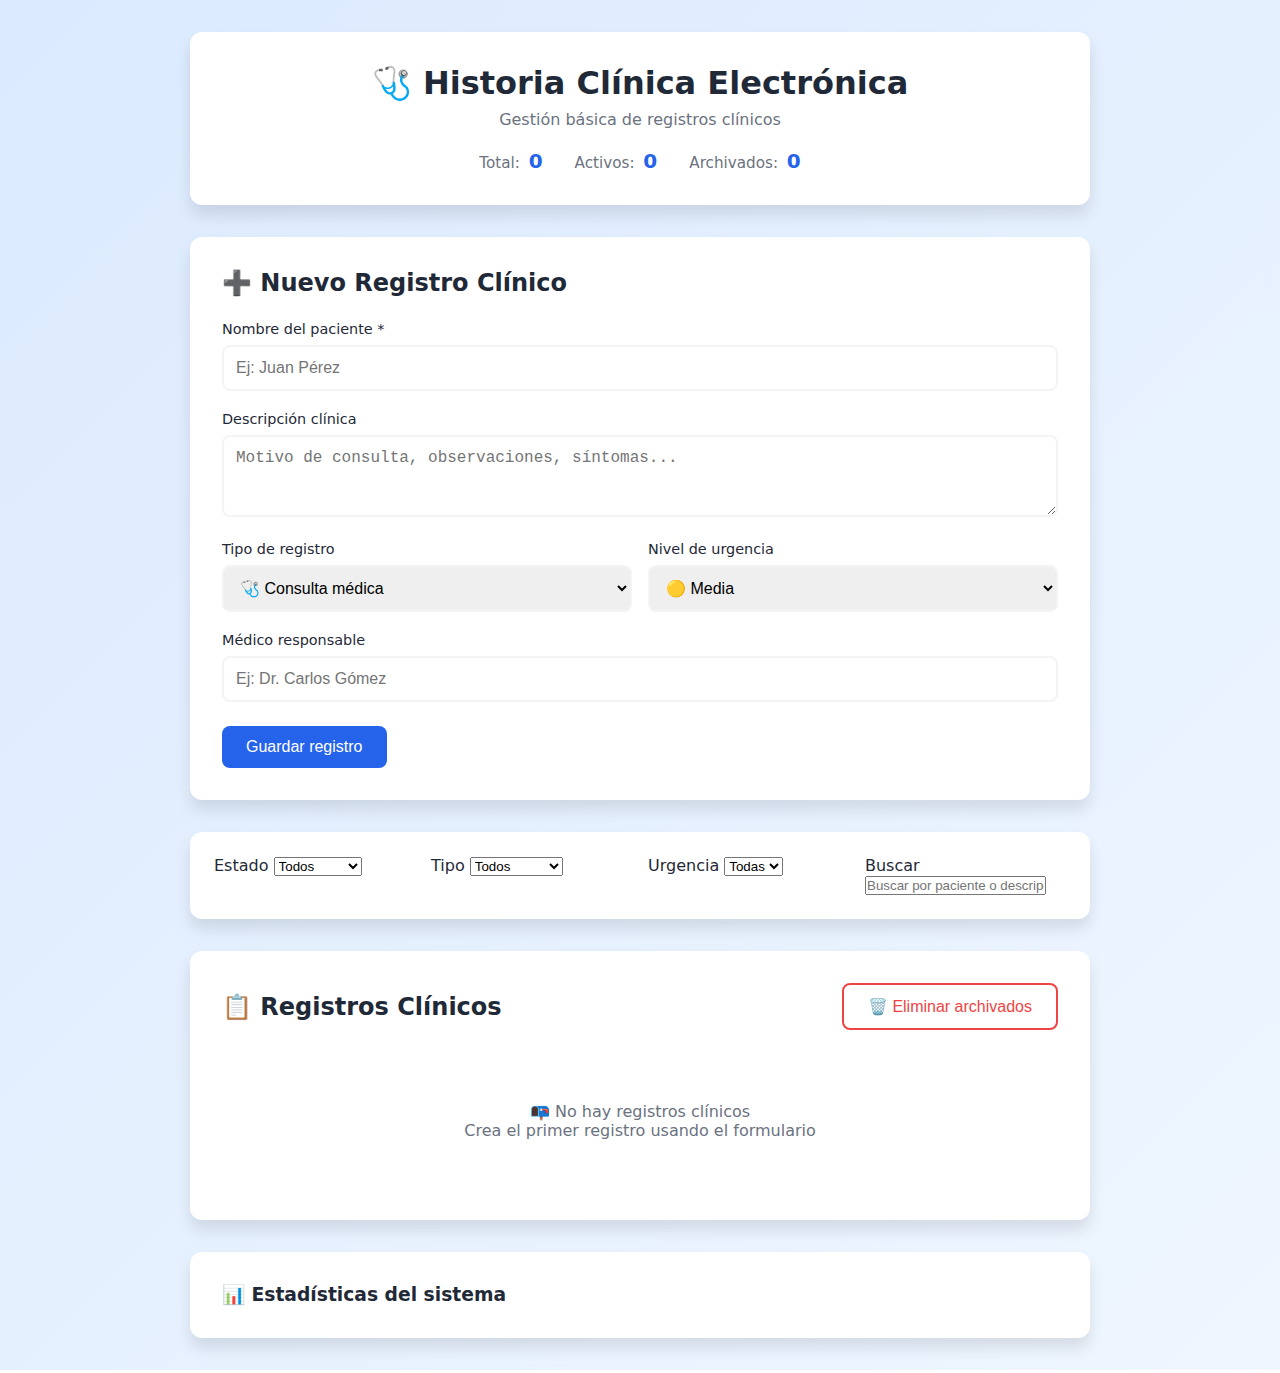
<file: Rincón-Juan-Proyecto-Week2/index.html>
<!DOCTYPE html>
<html lang="es">
<head>
  <meta charset="UTF-8" />
  <meta name="viewport" content="width=device-width, initial-scale=1.0" />

  <title>Sistema de Historia Clínica Electrónica</title>

  <link rel="stylesheet" href="styles.css" />
</head>
<body>
  <div class="container">

    <!-- ================= HEADER ================= -->
    <header class="header">
      <h1>🩺 Historia Clínica Electrónica</h1>
      <p class="subtitle">Gestión básica de registros clínicos</p>

      <div class="stats-summary">
        <span class="stat">Total: <strong id="stat-total">0</strong></span>
        <span class="stat">Activos: <strong id="stat-active">0</strong></span>
        <span class="stat">Archivados: <strong id="stat-inactive">0</strong></span>
      </div>
    </header>

    <!-- ================= FORMULARIO ================= -->
    <section class="form-section">
      <h2 id="form-title">➕ Nuevo Registro Clínico</h2>

      <form id="item-form" class="item-form">

        <!-- Paciente -->
        <div class="form-group">
          <label for="item-name">Nombre del paciente *</label>
          <input
            type="text"
            id="item-name"
            placeholder="Ej: Juan Pérez"
            required
          />
        </div>

        <!-- Descripción -->
        <div class="form-group">
          <label for="item-description">Descripción clínica</label>
          <textarea
            id="item-description"
            rows="3"
            placeholder="Motivo de consulta, observaciones, síntomas..."
          ></textarea>
        </div>

        <div class="form-row">
          <!-- Categoría -->
          <div class="form-group">
            <label for="item-category">Tipo de registro</label>
            <select id="item-category">
              <option value="consultation">🩺 Consulta médica</option>
              <option value="diagnosis">🧠 Diagnóstico</option>
              <option value="treatment">💊 Tratamiento</option>
              <option value="exam">🧪 Examen</option>
              <option value="note">📝 Nota clínica</option>
            </select>
          </div>

          <!-- Prioridad -->
          <div class="form-group">
            <label for="item-priority">Nivel de urgencia</label>
            <select id="item-priority">
              <option value="low">🟢 Baja</option>
              <option value="medium" selected>🟡 Media</option>
              <option value="high">🔴 Alta</option>
            </select>
          </div>
        </div>

        <!-- Médico -->
        <div class="form-group">
          <label for="item-doctor">Médico responsable</label>
          <input
            type="text"
            id="item-doctor"
            placeholder="Ej: Dr. Carlos Gómez"
          />
        </div>

        <!-- Botones -->
        <div class="form-actions">
          <button type="submit" class="btn btn-primary" id="submit-btn">
            Guardar registro
          </button>

          <button
            type="button"
            class="btn btn-secondary"
            id="cancel-btn"
            style="display: none;"
          >
            Cancelar
          </button>
        </div>

      </form>
    </section>

    <!-- ================= FILTROS ================= -->
    <section class="filters-section">
      <div class="filters">

        <div class="filter-group">
          <label for="filter-status">Estado</label>
          <select id="filter-status">
            <option value="all">Todos</option>
            <option value="active">Activos</option>
            <option value="inactive">Archivados</option>
          </select>
        </div>

        <div class="filter-group">
          <label for="filter-category">Tipo</label>
          <select id="filter-category">
            <option value="all">Todos</option>
            <option value="consultation">Consulta</option>
            <option value="diagnosis">Diagnóstico</option>
            <option value="treatment">Tratamiento</option>
            <option value="exam">Examen</option>
            <option value="note">Nota</option>
          </select>
        </div>

        <div class="filter-group">
          <label for="filter-priority">Urgencia</label>
          <select id="filter-priority">
            <option value="all">Todas</option>
            <option value="high">Alta</option>
            <option value="medium">Media</option>
            <option value="low">Baja</option>
          </select>
        </div>

        <div class="filter-group search-group">
          <label for="search-input">Buscar</label>
          <input
            type="text"
            id="search-input"
            placeholder="Buscar por paciente o descripción..."
          />
        </div>

      </div>
    </section>

    <!-- ================= LISTA ================= -->
    <section class="items-section">
      <div class="items-header">
        <h2>📋 Registros Clínicos</h2>

        <button class="btn btn-outline" id="clear-inactive">
          🗑️ Eliminar archivados
        </button>
      </div>

      <div id="item-list" class="item-list">
        <!-- Render dinámico -->
      </div>

      <div id="empty-state" class="empty-state">
        <p>📭 No hay registros clínicos</p>
        <p class="empty-state-hint">
          Crea el primer registro usando el formulario
        </p>
      </div>
    </section>

    <!-- ================= ESTADÍSTICAS ================= -->
    <section class="detailed-stats">
      <h3>📊 Estadísticas del sistema</h3>
      <div id="stats-details" class="stats-grid"></div>
    </section>

  </div>

  <!-- Script -->
  <script src="starter/script.js"></script>
</body>
</html>
</file>
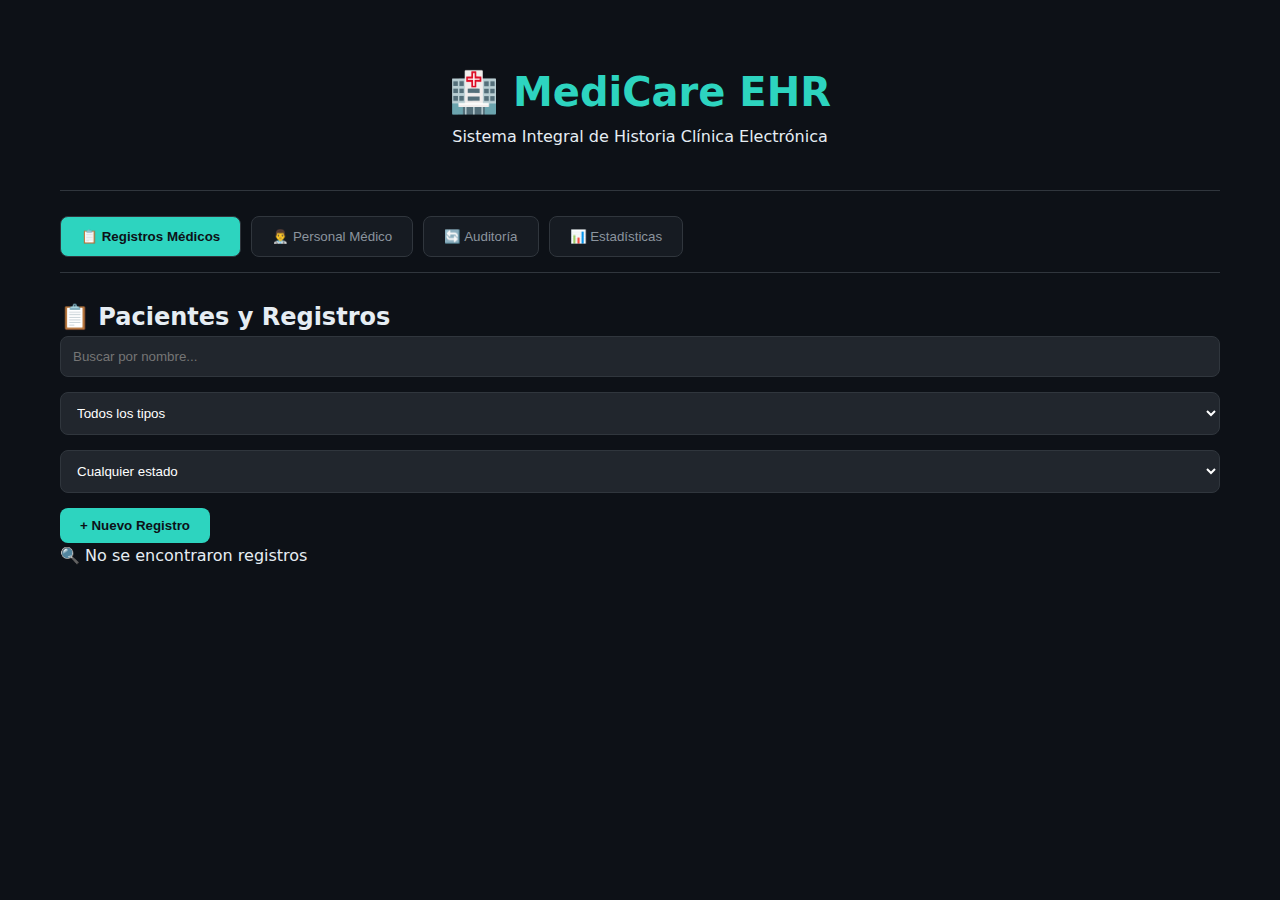
<file: Rincón-Juan-Proyecto-Week3/index.html>
<!DOCTYPE html>
<html lang="es">
<head>
    <meta charset="UTF-8" />
    <meta name="viewport" content="width=device-width, initial-scale=1.0" />
    <title>🏥 MediCare EHR | Historia Clínica Electrónica</title>
    <link rel="stylesheet" href="styles.css" />
</head>
<body>
    <div class="app-container">
        <header class="header">
            <h1>🏥 MediCare EHR</h1>
            <p class="subtitle">Sistema Integral de Historia Clínica Electrónica</p>
        </header>

        <nav class="tabs">
            <button class="tab-btn active" data-tab="catalog">📋 Registros Médicos</button>
            <button class="tab-btn" data-tab="users">👨‍⚕️ Personal Médico</button>
            <button class="tab-btn" data-tab="transactions">🔄 Auditoría</button>
            <button class="tab-btn" data-tab="stats">📊 Estadísticas</button>
        </nav>

        <main class="tab-content">
            <section id="catalog" class="tab-panel active">
                <div class="panel-header">
                    <h2>📋 Pacientes y Registros</h2>
                    <div class="actions">
                        <input type="text" id="search-input" placeholder="Buscar por nombre..." />
                        <select id="filter-type">
                            <option value="all">Todos los tipos</option>
                            <option value="Consultation">Consultas</option>
                            <option value="LabTest">Laboratorio</option>
                            <option value="Prescription">Recetas</option>
                        </select>
                        <select id="filter-status">
                            <option value="all">Cualquier estado</option>
                            <option value="active">Activos</option>
                            <option value="inactive">Archivados</option>
                        </select>
                        <button id="add-item-btn" class="btn btn-primary" onclick="openModal('modal-record')">
                            + Nuevo Registro
                        </button>
                    </div>
                </div>
                <div id="item-list" class="items-grid"></div>
            </section>

            <section id="users" class="tab-panel" style="display: none;">
                <div class="panel-header">
                    <h2>👨‍⚕️ Personal Médico</h2>
                    <div class="actions">
                        <input type="text" id="search-users" placeholder="Buscar personal..." />
                        <button class="btn btn-primary" onclick="openModal('modal-user')">+ Alta Personal</button>
                    </div>
                </div>
                <div id="user-list" class="users-grid"></div>
            </section>

            <section id="transactions" class="tab-panel" style="display: none;">
                <div class="panel-header">
                    <h2>🔄 Historial de Cambios (Auditoría)</h2>
                </div>
                <div id="audit-list" class="transactions-list">
                    </div>
            </section>

            <section id="stats" class="tab-panel" style="display: none;">
                <div class="panel-header">
                    <h2>📊 Rendimiento y Estadísticas</h2>
                </div>
                <div id="stats-container" class="stats-grid">
                    </div>
            </section>
        </main>
    </div>

    <div id="modal-record" class="modal">
        <div class="modal-content">
            <h3>NUEVO REGISTRO CLÍNICO</h3>
            <form id="form-record">
                <input type="text" id="reg-name" placeholder="Nombre del Paciente" required>
                <select id="reg-type">
                    <option value="Consultation">Consulta Médica</option>
                    <option value="LabTest">Examen de Laboratorio</option>
                    <option value="Prescription">Receta Médica</option>
                </select>
                <input type="text" id="reg-location" placeholder="Ubicación (Ej: Piso 2)" required>
                <textarea id="reg-detail" placeholder="Detalles del diagnóstico o receta" required></textarea>
                <div class="modal-actions">
                    <button type="button" class="btn btn-secondary" onclick="closeModal('modal-record')">Cancelar</button>
                    <button type="submit" class="btn btn-primary">Guardar</button>
                </div>
            </form>
        </div>
    </div>

    <div id="modal-user" class="modal">
        <div class="modal-content">
            <h3>ALTA DE PERSONAL</h3>
            <form id="form-user">
                <input type="text" id="user-name" placeholder="Nombre Completo" required>
                <input type="email" id="user-email" placeholder="Email Institucional" required>
                <select id="user-role">
                    <option value="Doctor">Médico</option>
                    <option value="Nurse">Enfermero/a</option>
                </select>
                <input type="text" id="user-extra" placeholder="Especialidad o Pabellón" required>
                <div class="modal-actions">
                    <button type="button" class="btn btn-secondary" onclick="closeModal('modal-user')">Cancelar</button>
                    <button type="submit" class="btn btn-primary">Registrar</button>
                </div>
            </form>
        </div>
    </div>

    <script src="starter/script.js"></script>
</body>
</html>
</file>
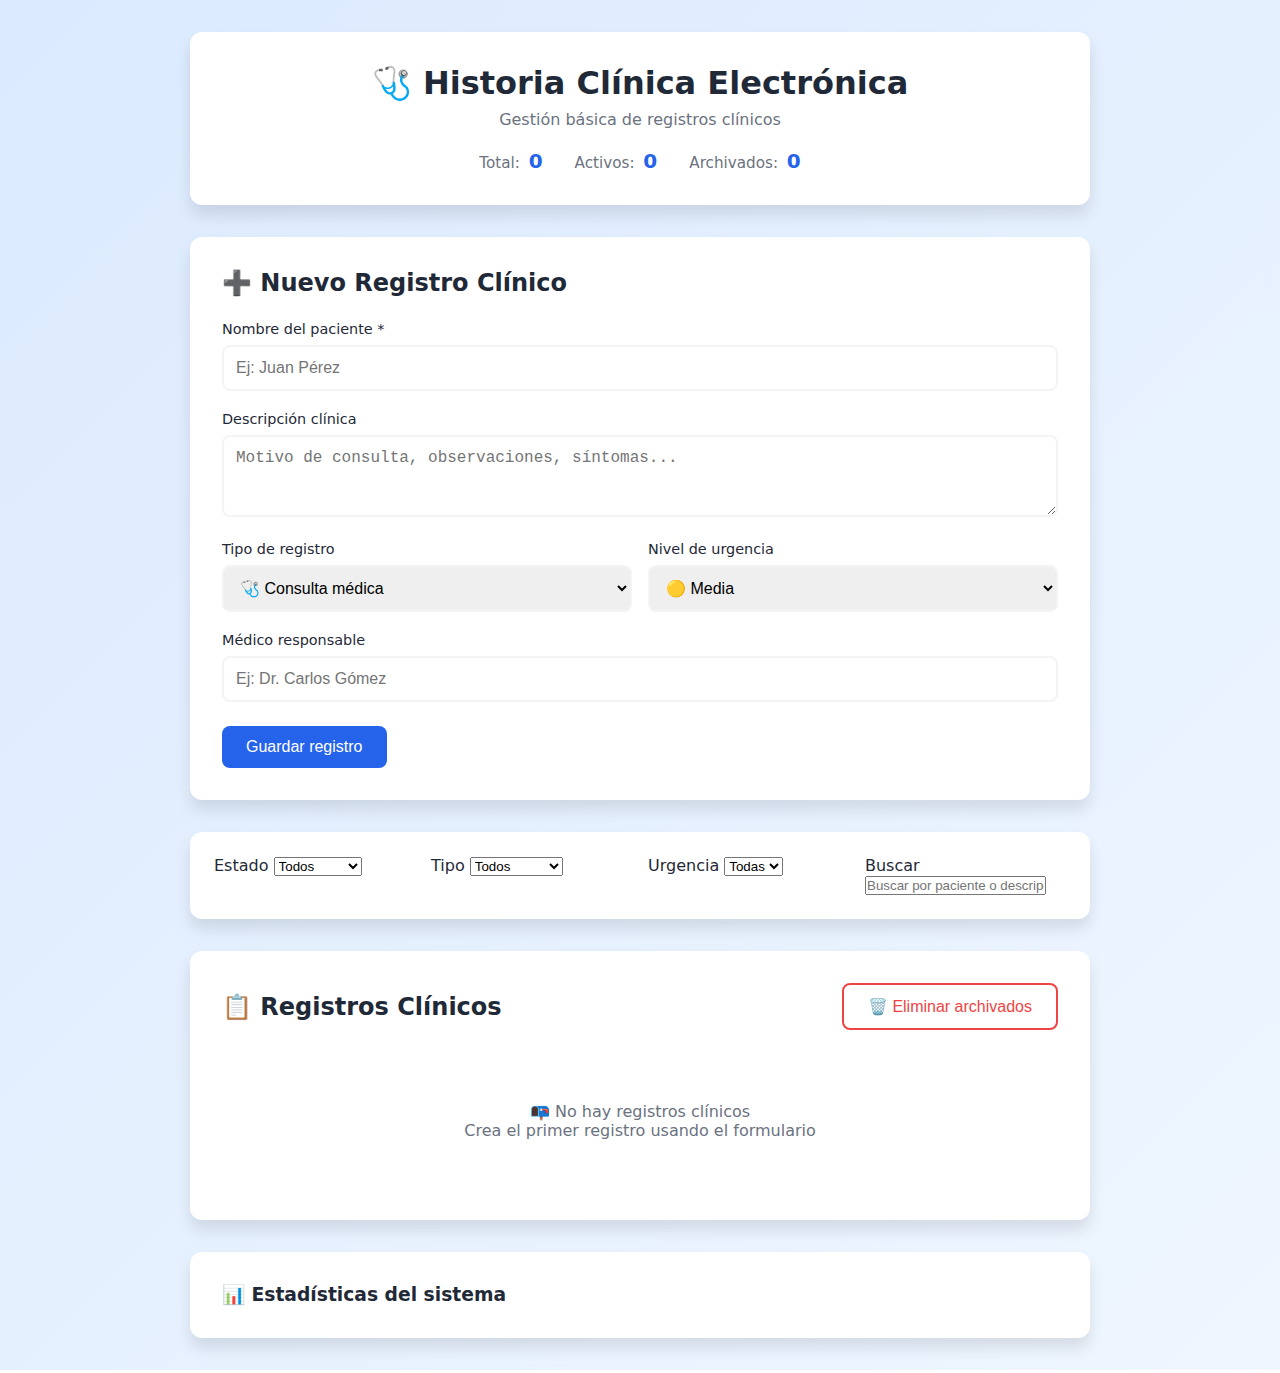
<file: Rincón-Juan-Proyecto/Rincón-Juan-Proyecto-Week2/index.html>
<!DOCTYPE html>
<html lang="es">
<head>
  <meta charset="UTF-8" />
  <meta name="viewport" content="width=device-width, initial-scale=1.0" />

  <title>Sistema de Historia Clínica Electrónica</title>

  <link rel="stylesheet" href="styles.css" />
</head>
<body>
  <div class="container">

    <!-- ================= HEADER ================= -->
    <header class="header">
      <h1>🩺 Historia Clínica Electrónica</h1>
      <p class="subtitle">Gestión básica de registros clínicos</p>

      <div class="stats-summary">
        <span class="stat">Total: <strong id="stat-total">0</strong></span>
        <span class="stat">Activos: <strong id="stat-active">0</strong></span>
        <span class="stat">Archivados: <strong id="stat-inactive">0</strong></span>
      </div>
    </header>

    <!-- ================= FORMULARIO ================= -->
    <section class="form-section">
      <h2 id="form-title">➕ Nuevo Registro Clínico</h2>

      <form id="item-form" class="item-form">

        <!-- Paciente -->
        <div class="form-group">
          <label for="item-name">Nombre del paciente *</label>
          <input
            type="text"
            id="item-name"
            placeholder="Ej: Juan Pérez"
            required
          />
        </div>

        <!-- Descripción -->
        <div class="form-group">
          <label for="item-description">Descripción clínica</label>
          <textarea
            id="item-description"
            rows="3"
            placeholder="Motivo de consulta, observaciones, síntomas..."
          ></textarea>
        </div>

        <div class="form-row">
          <!-- Categoría -->
          <div class="form-group">
            <label for="item-category">Tipo de registro</label>
            <select id="item-category">
              <option value="consultation">🩺 Consulta médica</option>
              <option value="diagnosis">🧠 Diagnóstico</option>
              <option value="treatment">💊 Tratamiento</option>
              <option value="exam">🧪 Examen</option>
              <option value="note">📝 Nota clínica</option>
            </select>
          </div>

          <!-- Prioridad -->
          <div class="form-group">
            <label for="item-priority">Nivel de urgencia</label>
            <select id="item-priority">
              <option value="low">🟢 Baja</option>
              <option value="medium" selected>🟡 Media</option>
              <option value="high">🔴 Alta</option>
            </select>
          </div>
        </div>

        <!-- Médico -->
        <div class="form-group">
          <label for="item-doctor">Médico responsable</label>
          <input
            type="text"
            id="item-doctor"
            placeholder="Ej: Dr. Carlos Gómez"
          />
        </div>

        <!-- Botones -->
        <div class="form-actions">
          <button type="submit" class="btn btn-primary" id="submit-btn">
            Guardar registro
          </button>

          <button
            type="button"
            class="btn btn-secondary"
            id="cancel-btn"
            style="display: none;"
          >
            Cancelar
          </button>
        </div>

      </form>
    </section>

    <!-- ================= FILTROS ================= -->
    <section class="filters-section">
      <div class="filters">

        <div class="filter-group">
          <label for="filter-status">Estado</label>
          <select id="filter-status">
            <option value="all">Todos</option>
            <option value="active">Activos</option>
            <option value="inactive">Archivados</option>
          </select>
        </div>

        <div class="filter-group">
          <label for="filter-category">Tipo</label>
          <select id="filter-category">
            <option value="all">Todos</option>
            <option value="consultation">Consulta</option>
            <option value="diagnosis">Diagnóstico</option>
            <option value="treatment">Tratamiento</option>
            <option value="exam">Examen</option>
            <option value="note">Nota</option>
          </select>
        </div>

        <div class="filter-group">
          <label for="filter-priority">Urgencia</label>
          <select id="filter-priority">
            <option value="all">Todas</option>
            <option value="high">Alta</option>
            <option value="medium">Media</option>
            <option value="low">Baja</option>
          </select>
        </div>

        <div class="filter-group search-group">
          <label for="search-input">Buscar</label>
          <input
            type="text"
            id="search-input"
            placeholder="Buscar por paciente o descripción..."
          />
        </div>

      </div>
    </section>

    <!-- ================= LISTA ================= -->
    <section class="items-section">
      <div class="items-header">
        <h2>📋 Registros Clínicos</h2>

        <button class="btn btn-outline" id="clear-inactive">
          🗑️ Eliminar archivados
        </button>
      </div>

      <div id="item-list" class="item-list">
        <!-- Render dinámico -->
      </div>

      <div id="empty-state" class="empty-state">
        <p>📭 No hay registros clínicos</p>
        <p class="empty-state-hint">
          Crea el primer registro usando el formulario
        </p>
      </div>
    </section>

    <!-- ================= ESTADÍSTICAS ================= -->
    <section class="detailed-stats">
      <h3>📊 Estadísticas del sistema</h3>
      <div id="stats-details" class="stats-grid"></div>
    </section>

  </div>

  <!-- Script -->
  <script src="starter/script.js"></script>
</body>
</html>
</file>
<file: Rincón-Juan-Proyecto-Week3/styles.css>
/* ============================================
   HISTORIA CLÍNICA ELECTRÓNICA - ESTILOS PRO
   ============================================ */

:root {
  --bg-primary: #0d1117;
  --bg-secondary: #161b22;
  --bg-tertiary: #21262d;
  --text-primary: #e6edf3;
  --text-secondary: #8b949e;
  --text-muted: #6e7681;
  --accent-teal: #2dd4bf;
  --accent-blue: #58a6ff;
  --accent-green: #3fb950;
  --accent-red: #f85149;
  --accent-orange: #d29922;
  --border-color: #30363d;
  --shadow: 0 8px 24px rgba(0, 0, 0, 0.5);
  --radius: 8px;
  --transition: all 0.3s ease;
}

* { margin: 0; padding: 0; box-sizing: border-box; }

body {
  font-family: 'Segoe UI', system-ui, sans-serif;
  background-color: var(--bg-primary);
  color: var(--text-primary);
  line-height: 1.6;
  min-height: 100vh;
}

.app-container { max-width: 1200px; margin: 0 auto; padding: 20px; }

/* --- HEADER & NAVIGATION --- */
.header { text-align: center; padding: 40px 0; border-bottom: 1px solid var(--border-color); }
.header h1 { color: var(--accent-teal); font-size: 2.5rem; }
.tabs { display: flex; gap: 10px; margin: 25px 0; border-bottom: 1px solid var(--border-color); padding-bottom: 15px; }

.tab-btn {
  padding: 12px 20px;
  background: var(--bg-secondary);
  border: 1px solid var(--border-color);
  color: var(--text-secondary);
  border-radius: var(--radius);
  cursor: pointer;
  transition: var(--transition);
}

.tab-btn.active { background: var(--accent-teal); color: var(--bg-primary); font-weight: 600; }

/* --- MODALES (OCULTOS POR DEFECTO) --- */
.modal {
  display: none; 
  position: fixed;
  top: 0; left: 0;
  width: 100%; height: 100%;
  background: rgba(0, 0, 0, 0.8);
  backdrop-filter: blur(4px);
  z-index: 1000;
  align-items: center;
  justify-content: center;
}

.modal.active { display: flex; animation: fadeIn 0.3s ease; }

.modal-content {
  background: var(--bg-secondary);
  border: 1px solid var(--border-color);
  padding: 30px;
  border-radius: 12px;
  width: 90%;
  max-width: 500px;
  box-shadow: var(--shadow);
}

.modal-content h3 { color: var(--accent-teal); margin-bottom: 20px; text-transform: uppercase; letter-spacing: 1px; }

.modal-actions { display: flex; gap: 10px; justify-content: flex-end; margin-top: 25px; }

/* --- FORMULARIOS --- */
input, select, textarea {
  width: 100%;
  padding: 12px;
  margin-bottom: 15px;
  background: var(--bg-tertiary);
  border: 1px solid var(--border-color);
  color: white;
  border-radius: var(--radius);
}

/* --- ESTADÍSTICAS (STAT CARDS) --- */
.stats-grid {
  display: grid;
  grid-template-columns: repeat(auto-fit, minmax(240px, 1fr));
  gap: 20px;
  margin-top: 20px;
}

.stat-card {
  background: var(--bg-secondary);
  border: 1px solid var(--border-color);
  padding: 30px;
  border-radius: var(--radius);
  text-align: center;
  transition: var(--transition);
}

.stat-card:hover { border-color: var(--accent-teal); transform: translateY(-5px); }
.stat-value { font-size: 3rem; font-weight: 800; color: var(--accent-teal); line-height: 1; }
.stat-label { color: var(--text-secondary); text-transform: uppercase; font-size: 0.8rem; margin-top: 10px; font-weight: 600; }

/* --- AUDITORÍA (LISTA DE LOGS) --- */
.transactions-list {
  display: flex;
  flex-direction: column;
  gap: 12px;
  padding: 10px;
}

.transaction-card {
  background: var(--bg-tertiary);
  padding: 15px 20px;
  border-radius: var(--radius);
  border-left: 4px solid var(--accent-blue);
  display: flex;
  justify-content: space-between;
  align-items: center;
}

/* --- BOTONES --- */
.btn { padding: 10px 20px; border-radius: var(--radius); border: none; cursor: pointer; font-weight: 600; transition: var(--transition); }
.btn-primary { background: var(--accent-teal); color: var(--bg-primary); }
.btn-secondary { background: var(--bg-tertiary); color: var(--text-primary); border: 1px solid var(--border-color); }
.btn-danger { background: rgba(248, 81, 73, 0.1); color: var(--accent-red); border: 1px solid var(--accent-red); }
.btn-danger:hover { background: var(--accent-red); color: white; }

/* --- GRID DE REGISTROS --- */
.items-grid { display: grid; grid-template-columns: repeat(auto-fill, minmax(300px, 1fr)); gap: 20px; }
.item { background: var(--bg-secondary); border: 1px solid var(--border-color); padding: 20px; border-radius: var(--radius); }
.badge { font-size: 0.7rem; padding: 4px 10px; border-radius: 20px; font-weight: bold; }

@keyframes fadeIn { from { opacity: 0; transform: scale(0.95); } to { opacity: 1; transform: scale(1); } }
</file>
<file: Rincón-Juan-Proyecto-Week2/styles.css>
/* ===================================
   Variables CSS y Reset
   =================================== */

:root {
  --color-primary: #2563eb;     /* Azul médico */
  --color-secondary: #0ea5e9;
  --color-success: #10b981;
  --color-warning: #f59e0b;
  --color-danger: #ef4444;
  --color-dark: #1f2937;
  --color-gray: #6b7280;
  --color-light: #f3f4f6;
  --color-white: #ffffff;

  --priority-high: #ef4444;
  --priority-medium: #f59e0b;
  --priority-low: #10b981;

  --shadow-sm: 0 1px 2px rgba(0, 0, 0, 0.05);
  --shadow-md: 0 4px 6px rgba(0, 0, 0, 0.1);
  --shadow-lg: 0 10px 15px rgba(0, 0, 0, 0.1);

  --radius-sm: 0.375rem;
  --radius-md: 0.5rem;
  --radius-lg: 0.75rem;
}

* {
  margin: 0;
  padding: 0;
  box-sizing: border-box;
}

body {
  font-family: system-ui, -apple-system, BlinkMacSystemFont, 'Segoe UI', Roboto, Arial, sans-serif;
  background: linear-gradient(135deg, #dbeafe, #eff6ff);
  min-height: 100vh;
  padding: 2rem 1rem;
  color: var(--color-dark);
}

/* ===================================
   Container
   =================================== */

.container {
  max-width: 900px;
  margin: 0 auto;
}

/* ===================================
   Header
   =================================== */

.header {
  background: var(--color-white);
  padding: 2rem;
  border-radius: var(--radius-lg);
  box-shadow: var(--shadow-lg);
  margin-bottom: 2rem;
  text-align: center;
}

.header h1 {
  font-size: 2rem;
  margin-bottom: 0.5rem;
}

.subtitle {
  color: var(--color-gray);
  margin-bottom: 1.25rem;
}

.stats-summary {
  display: flex;
  justify-content: center;
  gap: 2rem;
  flex-wrap: wrap;
}

.stat {
  font-size: 0.95rem;
  color: var(--color-gray);
}

.stat strong {
  font-size: 1.25rem;
  color: var(--color-primary);
  margin-left: 0.25rem;
}

/* ===================================
   Formulario Clínico
   =================================== */

.form-section {
  background: var(--color-white);
  padding: 2rem;
  border-radius: var(--radius-lg);
  box-shadow: var(--shadow-lg);
  margin-bottom: 2rem;
}

.form-section h2 {
  margin-bottom: 1.5rem;
  font-size: 1.5rem;
}

.item-form .form-group {
  margin-bottom: 1.25rem;
}

.item-form label {
  display: block;
  margin-bottom: 0.5rem;
  font-weight: 500;
  font-size: 0.9rem;
}

.item-form input,
.item-form textarea,
.item-form select {
  width: 100%;
  padding: 0.75rem;
  border: 2px solid var(--color-light);
  border-radius: var(--radius-md);
  font-size: 1rem;
  transition: border-color 0.2s;
}

.item-form input:focus,
.item-form textarea:focus,
.item-form select:focus {
  outline: none;
  border-color: var(--color-primary);
}

.item-form textarea {
  resize: vertical;
}

.form-row {
  display: grid;
  grid-template-columns: repeat(auto-fit, minmax(200px, 1fr));
  gap: 1rem;
}

.form-actions {
  display: flex;
  gap: 1rem;
  margin-top: 1.5rem;
}

/* ===================================
   Botones
   =================================== */

.btn {
  padding: 0.75rem 1.5rem;
  border: none;
  border-radius: var(--radius-md);
  font-size: 1rem;
  font-weight: 500;
  cursor: pointer;
  transition: all 0.2s;
}

.btn-primary {
  background: var(--color-primary);
  color: var(--color-white);
}

.btn-primary:hover {
  background: #1d4ed8;
  box-shadow: var(--shadow-md);
}

.btn-secondary {
  background: var(--color-gray);
  color: var(--color-white);
}

.btn-outline {
  background: transparent;
  border: 2px solid var(--color-danger);
  color: var(--color-danger);
}

/* ===================================
   Filtros
   =================================== */

.filters-section {
  background: var(--color-white);
  padding: 1.5rem;
  border-radius: var(--radius-lg);
  box-shadow: var(--shadow-lg);
  margin-bottom: 2rem;
}

.filters {
  display: grid;
  grid-template-columns: repeat(auto-fit, minmax(200px, 1fr));
  gap: 1rem;
}

/* ===================================
   Lista de Registros
   =================================== */

.items-section {
  background: var(--color-white);
  padding: 2rem;
  border-radius: var(--radius-lg);
  box-shadow: var(--shadow-lg);
  margin-bottom: 2rem;
}

.items-header {
  display: flex;
  justify-content: space-between;
  align-items: center;
  margin-bottom: 1.5rem;
}

.item-list {
  display: flex;
  flex-direction: column;
  gap: 1rem;
}

/* Registro clínico */
.item {
  background: var(--color-light);
  border-left: 4px solid var(--color-primary);
  border-radius: var(--radius-md);
  padding: 1.25rem;
  display: flex;
  gap: 1rem;
}

.item.inactive {
  opacity: 0.6;
}

.item.priority-high {
  border-left-color: var(--priority-high);
}

.item.priority-medium {
  border-left-color: var(--priority-medium);
}

.item.priority-low {
  border-left-color: var(--priority-low);
}

.item-checkbox {
  margin-top: 0.25rem;
}

.item-content h3 {
  font-size: 1.1rem;
  margin-bottom: 0.5rem;
}

.item-content p {
  font-size: 0.9rem;
  color: var(--color-gray);
}

.item-meta {
  display: flex;
  gap: 0.75rem;
  flex-wrap: wrap;
  margin-top: 0.5rem;
  font-size: 0.8rem;
}

.item-actions {
  display: flex;
  gap: 0.5rem;
}

.item-actions button {
  background: transparent;
  border: none;
  cursor: pointer;
  font-size: 1.2rem;
}

/* ===================================
   Empty State
   =================================== */

.empty-state {
  text-align: center;
  padding: 3rem;
  color: var(--color-gray);
  display: none;
}

/* ===================================
   Estadísticas Detalladas
   =================================== */

.detailed-stats {
  background: var(--color-white);
  padding: 2rem;
  border-radius: var(--radius-lg);
  box-shadow: var(--shadow-lg);
}

.stats-grid {
  display: grid;
  grid-template-columns: repeat(auto-fit, minmax(200px, 1fr));
  gap: 1rem;
}

/* ===================================
   Responsive
   =================================== */

@media (max-width: 768px) {
  .items-header {
    flex-direction: column;
    gap: 1rem;
  }

  .item {
    flex-direction: column;
  }

  .item-actions {
    justify-content: flex-end;
  }
}
</file>
<file: Rincón-Juan-Proyecto/Rincón-Juan-Proyecto-Week2/styles.css>
/* ===================================
   Variables CSS y Reset
   =================================== */

:root {
  --color-primary: #2563eb;     /* Azul médico */
  --color-secondary: #0ea5e9;
  --color-success: #10b981;
  --color-warning: #f59e0b;
  --color-danger: #ef4444;
  --color-dark: #1f2937;
  --color-gray: #6b7280;
  --color-light: #f3f4f6;
  --color-white: #ffffff;

  --priority-high: #ef4444;
  --priority-medium: #f59e0b;
  --priority-low: #10b981;

  --shadow-sm: 0 1px 2px rgba(0, 0, 0, 0.05);
  --shadow-md: 0 4px 6px rgba(0, 0, 0, 0.1);
  --shadow-lg: 0 10px 15px rgba(0, 0, 0, 0.1);

  --radius-sm: 0.375rem;
  --radius-md: 0.5rem;
  --radius-lg: 0.75rem;
}

* {
  margin: 0;
  padding: 0;
  box-sizing: border-box;
}

body {
  font-family: system-ui, -apple-system, BlinkMacSystemFont, 'Segoe UI', Roboto, Arial, sans-serif;
  background: linear-gradient(135deg, #dbeafe, #eff6ff);
  min-height: 100vh;
  padding: 2rem 1rem;
  color: var(--color-dark);
}

/* ===================================
   Container
   =================================== */

.container {
  max-width: 900px;
  margin: 0 auto;
}

/* ===================================
   Header
   =================================== */

.header {
  background: var(--color-white);
  padding: 2rem;
  border-radius: var(--radius-lg);
  box-shadow: var(--shadow-lg);
  margin-bottom: 2rem;
  text-align: center;
}

.header h1 {
  font-size: 2rem;
  margin-bottom: 0.5rem;
}

.subtitle {
  color: var(--color-gray);
  margin-bottom: 1.25rem;
}

.stats-summary {
  display: flex;
  justify-content: center;
  gap: 2rem;
  flex-wrap: wrap;
}

.stat {
  font-size: 0.95rem;
  color: var(--color-gray);
}

.stat strong {
  font-size: 1.25rem;
  color: var(--color-primary);
  margin-left: 0.25rem;
}

/* ===================================
   Formulario Clínico
   =================================== */

.form-section {
  background: var(--color-white);
  padding: 2rem;
  border-radius: var(--radius-lg);
  box-shadow: var(--shadow-lg);
  margin-bottom: 2rem;
}

.form-section h2 {
  margin-bottom: 1.5rem;
  font-size: 1.5rem;
}

.item-form .form-group {
  margin-bottom: 1.25rem;
}

.item-form label {
  display: block;
  margin-bottom: 0.5rem;
  font-weight: 500;
  font-size: 0.9rem;
}

.item-form input,
.item-form textarea,
.item-form select {
  width: 100%;
  padding: 0.75rem;
  border: 2px solid var(--color-light);
  border-radius: var(--radius-md);
  font-size: 1rem;
  transition: border-color 0.2s;
}

.item-form input:focus,
.item-form textarea:focus,
.item-form select:focus {
  outline: none;
  border-color: var(--color-primary);
}

.item-form textarea {
  resize: vertical;
}

.form-row {
  display: grid;
  grid-template-columns: repeat(auto-fit, minmax(200px, 1fr));
  gap: 1rem;
}

.form-actions {
  display: flex;
  gap: 1rem;
  margin-top: 1.5rem;
}

/* ===================================
   Botones
   =================================== */

.btn {
  padding: 0.75rem 1.5rem;
  border: none;
  border-radius: var(--radius-md);
  font-size: 1rem;
  font-weight: 500;
  cursor: pointer;
  transition: all 0.2s;
}

.btn-primary {
  background: var(--color-primary);
  color: var(--color-white);
}

.btn-primary:hover {
  background: #1d4ed8;
  box-shadow: var(--shadow-md);
}

.btn-secondary {
  background: var(--color-gray);
  color: var(--color-white);
}

.btn-outline {
  background: transparent;
  border: 2px solid var(--color-danger);
  color: var(--color-danger);
}

/* ===================================
   Filtros
   =================================== */

.filters-section {
  background: var(--color-white);
  padding: 1.5rem;
  border-radius: var(--radius-lg);
  box-shadow: var(--shadow-lg);
  margin-bottom: 2rem;
}

.filters {
  display: grid;
  grid-template-columns: repeat(auto-fit, minmax(200px, 1fr));
  gap: 1rem;
}

/* ===================================
   Lista de Registros
   =================================== */

.items-section {
  background: var(--color-white);
  padding: 2rem;
  border-radius: var(--radius-lg);
  box-shadow: var(--shadow-lg);
  margin-bottom: 2rem;
}

.items-header {
  display: flex;
  justify-content: space-between;
  align-items: center;
  margin-bottom: 1.5rem;
}

.item-list {
  display: flex;
  flex-direction: column;
  gap: 1rem;
}

/* Registro clínico */
.item {
  background: var(--color-light);
  border-left: 4px solid var(--color-primary);
  border-radius: var(--radius-md);
  padding: 1.25rem;
  display: flex;
  gap: 1rem;
}

.item.inactive {
  opacity: 0.6;
}

.item.priority-high {
  border-left-color: var(--priority-high);
}

.item.priority-medium {
  border-left-color: var(--priority-medium);
}

.item.priority-low {
  border-left-color: var(--priority-low);
}

.item-checkbox {
  margin-top: 0.25rem;
}

.item-content h3 {
  font-size: 1.1rem;
  margin-bottom: 0.5rem;
}

.item-content p {
  font-size: 0.9rem;
  color: var(--color-gray);
}

.item-meta {
  display: flex;
  gap: 0.75rem;
  flex-wrap: wrap;
  margin-top: 0.5rem;
  font-size: 0.8rem;
}

.item-actions {
  display: flex;
  gap: 0.5rem;
}

.item-actions button {
  background: transparent;
  border: none;
  cursor: pointer;
  font-size: 1.2rem;
}

/* ===================================
   Empty State
   =================================== */

.empty-state {
  text-align: center;
  padding: 3rem;
  color: var(--color-gray);
  display: none;
}

/* ===================================
   Estadísticas Detalladas
   =================================== */

.detailed-stats {
  background: var(--color-white);
  padding: 2rem;
  border-radius: var(--radius-lg);
  box-shadow: var(--shadow-lg);
}

.stats-grid {
  display: grid;
  grid-template-columns: repeat(auto-fit, minmax(200px, 1fr));
  gap: 1rem;
}

/* ===================================
   Responsive
   =================================== */

@media (max-width: 768px) {
  .items-header {
    flex-direction: column;
    gap: 1rem;
  }

  .item {
    flex-direction: column;
  }

  .item-actions {
    justify-content: flex-end;
  }
}
</file>
